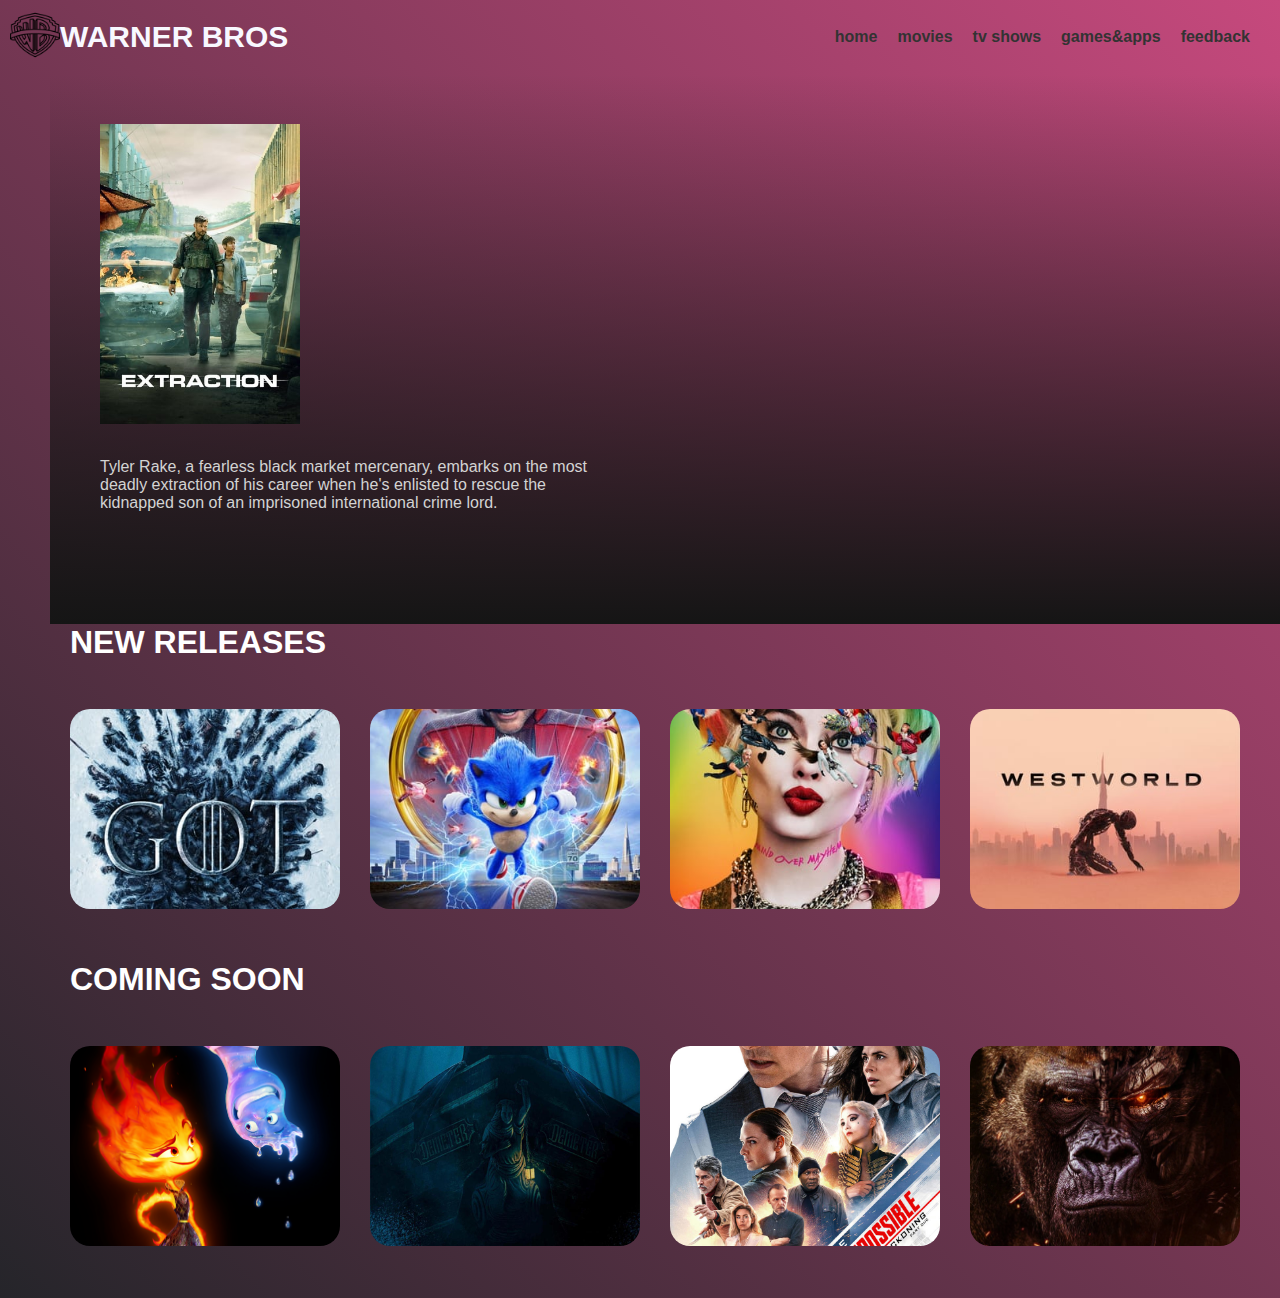
<file: index.html>
<!DOCTYPE html>
<html lang="en">
<head>
    <meta charset="UTF-8">
    <meta http-equiv="X-UA-Compatible" content="IE=edge">
    <meta name="viewport" content="width=device-width, initial-scale=1.0">
    <link href="https://fonts.googleapis.com/icon?family=Material+Icons"
      rel="stylesheet">
    <title>WARNERBROS</title>
    <link rel="stylesheet" href="style.css">
</head>
     <header>
            <div class="icon-container">
               <div class="icon">
                <img src="images/icon.png" alt="icon">
               </div>
            </div>
               <div class="logo-container">
                 <h1 class="logo">WARNER BROS</h1>
               </div>
          <nav>
            <ul>
              <li><a href="index.html">home</a></li>
              <li><a href="movies.html">movies</a></li>
              <li><a href="tvshows.html">tv shows</a></li>
              <li><a href="games&apps.html">games&apps</a></li>
              <li><a href="feedback.html">feedback</a></li>
            </ul>
        </nav>
     </header>
<body>

     <div class="container">
         <div class="content-container">
                 <div class="featured-content"
                     style="background: linear-gradient(to bottom, rgba(0,0,0,0), #151515)">
                      <img class="featured-title" src="images/extraction.jpg" alt="">
                        <p class="featured-desc">Tyler Rake, a fearless black market mercenary, embarks on the most deadly extraction of his career when he's enlisted to rescue the kidnapped son of an imprisoned international crime lord.
                          </p>
             </div>
         <div class="movie-list-container">
                 <h1 class="movie-list-title">NEW RELEASES</h1>
                        <div class="movie-list-wrapper">
                            <div class="movie-list">
                              <div class="movie-list-item">
                                 <img class="movie-list-item-img" src="images/got.jpg" alt="">
                                     <span class="movie-list-item-title">GAME OF THRONES</span>
                                        <p class="movie-list-item-desc">Nine noble families wage war against each other in order to gain control over the mythical land of Westeros. Meanwhile, a force is rising after millenniums and threatens the existence of living men.</p>

                            </div>
                            <div class="movie-list-item">
                                     <img class="movie-list-item-img" src="images/sonic.jpg" alt="">
                                         <span class="movie-list-item-title">SONIC THE HEDGEHOG</span>
                                            <p class="movie-list-item-desc">After discovering a small, blue, fast hedgehog, a small-town police officer must help him defeat an evil genius who wants to do experiments on him.</p>

                            </div>
                             <div class="movie-list-item">
                                 <img class="movie-list-item-img" src="images/birdsofpray.jpg" alt="">
                                    <span class="movie-list-item-title">BIRDS OF PREY</span>
                                     <p class="movie-list-item-desc">After splitting with the Joker, Harley Quinn joins superheroines Black Canary, Huntress, and Renee Montoya to save a young girl from an evil crime lord.
                                    </p>

                             </div>
                             <div class="movie-list-item">
                                 <img class="movie-list-item-img" src="images/westworld.jpg" alt="">
                                      <span class="movie-list-item-title">WESTWORLD</span>
                                      <p class="movie-list-item-desc">At the intersection of the near future and the reimagined past, waits a world in which every human appetite can be indulged without consequence.</p>

                                 </div>

                             </div>

                         </div>
             </div>
                   <div class="movie-list-container">
                       <h1 class="movie-list-title">COMING SOON</h1>
                               <div class="movie-list-wrapper">
                                 <div class="movie-list">
                                     <div class="movie-list-item">
                                         <img class="movie-list-item-img" src="images/Elemental.png" alt="">
                                              <span class="movie-list-item-title">ELEMNTAL</span>
                                              <p class="movie-list-item-desc">Follows Ember and Wade, in a city where fire-, water-, land- and air-residents live together.</p>

                                        </div>
                                 <div class="movie-list-item">
                                      <img class="movie-list-item-img" src="images/LastVoyageOfTheDemeter2023.jpg" alt="">
                                            <span class="movie-list-item-title">LAST VOYAGE OF THE DEMETER</span>
                                              <p class="movie-list-item-desc">Based on a single chapter, the Captain's Log, from Bram Stoker's classic 1897 novel Dracula, the story is set aboard the Russian schooner Demeter, which was chartered to carry private cargo - twenty-four unmarked wooden crates - from Carpathia to London. </p>

                                        </div>
                                     <div class="movie-list-item">
                                         <img class="movie-list-item-img" src="images/MISSION.jpg" alt="">
                                             <span class="movie-list-item-title">MISSION IMPOSSIBLE</span>
                                               <p class="movie-list-item-desc">Ethan Hunt and his IMF team must track down a dangerous weapon before it falls into the wrong hands.
                                                 </p>

                                        </div>
                                     <div class="movie-list-item">
                                          <img class="movie-list-item-img" src="images/RISE OF THE BEAST.png" alt="">
                                             <span class="movie-list-item-title">TRANSFORMERS</span>
                                                 <p class="movie-list-item-desc">Plot unknown. Reportedly based on the 'Transformers' spinoff 'Beast Wars' which feature robots that transform into robotic animals.
                                                      </p>

                                        </div>
                                    </div>

                                </div>
                            </div>
                        </div>
                   </div>
               <script src="app.js"></script>
      </body>
      

</html>
</file>
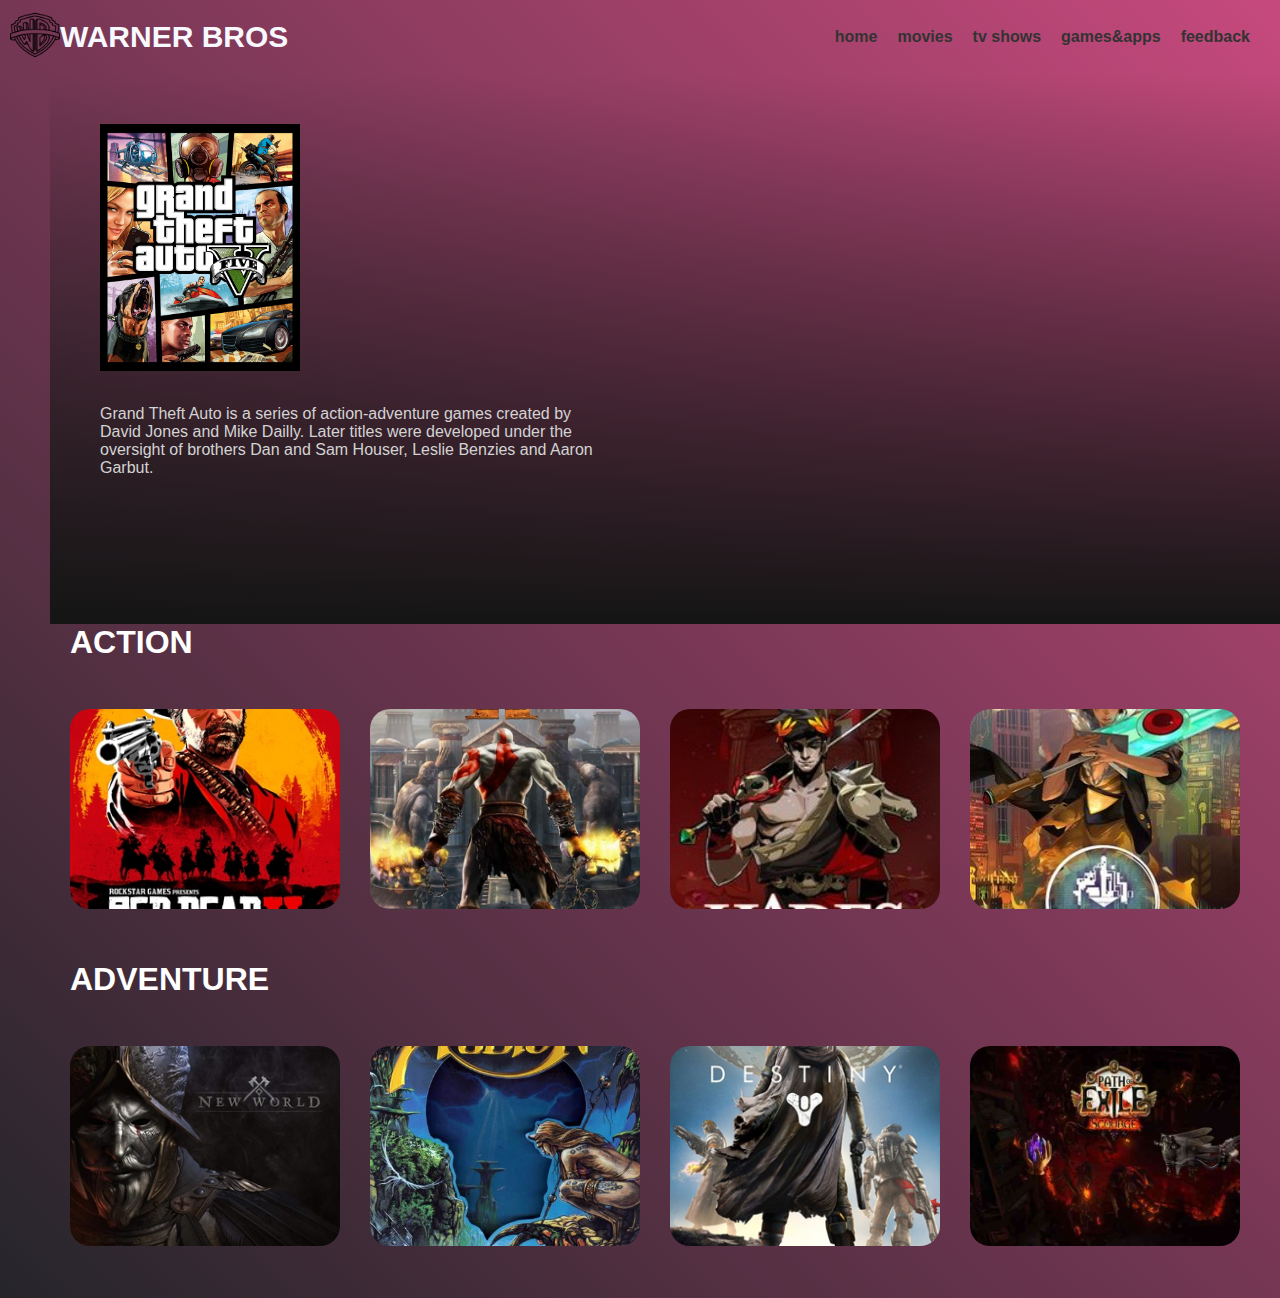
<file: games&apps.html>
<!DOCTYPE html>
<html lang="en">
<head>
    <meta charset="UTF-8">
    <meta http-equiv="X-UA-Compatible" content="IE=edge">
    <meta name="viewport" content="width=device-width, initial-scale=1.0">
    <link href="https://fonts.googleapis.com/icon?family=Material+Icons"
      rel="stylesheet">
    <title>games&apps</title>
    <link rel="stylesheet" href="style.css">
</head>
     <header>
            <div class="icon-container">
               <div class="icon">
                <img src="images/icon.png" alt="icon">
               </div>
            </div>
               <div class="logo-container">
                 <h1 class="logo">WARNER BROS</h1>
               </div>
          <nav>
            <ul>
              <li><a href="index.html">home</a></li>
              <li><a href="movies.html">movies</a></li>
              <li><a href="tvshows.html">tv shows</a></li>
              <li><a href="games&apps.html">games&apps</a></li>
              <li><a href="feedback.html">feedback</a></li>
            </ul>
        </nav>
     </header>
<body>

     <div class="container">
         <div class="content-container">
                 <div class="featured-content"
                     style="background: linear-gradient(to bottom, rgba(0,0,0,0), #151515)">
                      <img class="featured-title" src="images/grand.jpg" alt="">
                        <p class="featured-desc">Grand Theft Auto is a series of action-adventure games created by David Jones and Mike Dailly. Later titles were developed under the oversight of brothers Dan and Sam Houser, Leslie Benzies and Aaron Garbut. </p>
             </div>
         <div class="movie-list-container">
                 <h1 class="movie-list-title">ACTION</h1>
                        <div class="movie-list-wrapper">
                            <div class="movie-list">
                              <div class="movie-list-item">
                                 <img class="movie-list-item-img" src="images/Red_Dead_Redemption_II.jpg" alt="">
                                     <span class="movie-list-item-title">RED DEAD 2</span>
                                        <p class="movie-list-item-desc">Developed by the creators of Grand Theft Auto V and Red Dead Redemption, Red Dead Redemption 2 is an epic tale of life in America's unforgiving heartland.</p>

                            </div>
                            <div class="movie-list-item">
                                     <img class="movie-list-item-img" src="images/GODOF.jpg" alt="">
                                         <span class="movie-list-item-title">GOD OF WAR</span>
                                            <p class="movie-list-item-desc">God of War II is an action-adventure hack and slash video game developed by Santa Monica Studio and published by Sony Computer Entertainment (SCE).</p>

                            </div>
                             <div class="movie-list-item">
                                 <img class="movie-list-item-img" src="images/Hades_cover_art.jpg" alt="">
                                    <span class="movie-list-item-title">HADES</span>
                                     <p class="movie-list-item-desc">Defy the god of the dead as you hack and slash out of the Underworld in this rogue-like dungeon crawler from the creators of Bastion, Transistor, and Pyre.</p>

                             </div>
                             <div class="movie-list-item">
                                 <img class="movie-list-item-img" src="images/Transistor_art.jpg" alt="">
                                      <span class="movie-list-item-title">TRANSISTOR</span>
                                      <p class="movie-list-item-desc">Discover the world of Transistor, a sci-fi-themed action RPG from the creators of Bastion.</p>

                                 </div>

                             </div>

                         </div>
             </div>
                   <div class="movie-list-container">
                       <h1 class="movie-list-title">ADVENTURE</h1>
                               <div class="movie-list-wrapper">
                                 <div class="movie-list">
                                     <div class="movie-list-item">
                                         <img class="movie-list-item-img" src="images/New_World_Cover_art.jpg" alt="">
                                              <span class="movie-list-item-title">NEW WORLD</span>
                                              <p class="movie-list-item-desc">Explore a thrilling, open-world MMO filled with danger and opportunity where you'll forge a new destiny on the supernatural island of Aeternum.</p>

                                        </div>
                                 <div class="movie-list-item">
                                      <img class="movie-list-item-img" src="images/ALB.jpg" alt="">
                                            <span class="movie-list-item-title">ALBION</span>
                                              <p class="movie-list-item-desc">Albion Online is a fantasy sandbox MMORPG featuring a player-driven economy, classless combat system, and intense PvP battles. Explore a vast open world full of danger and opportunity. Grow your wealth, forge alliances, and leave your mark on the world of Albion.</p>

                                        </div>
                                     <div class="movie-list-item">
                                         <img class="movie-list-item-img" src="images/Destiny_XBO.jpg" alt="">
                                             <span class="movie-list-item-title">DESTINY</span>
                                               <p class="movie-list-item-desc">Destiny 2 is an action MMO with a single evolving world that you and your friends can join anytime, anywhere, absolutely free.</p>

                                        </div>
                                     <div class="movie-list-item">
                                          <img class="movie-list-item-img" src="images/PATH.jpg" alt="">
                                             <span class="movie-list-item-title">PATH OF EXILE</span>
                                                 <p class="movie-list-item-desc">You are an Exile, struggling to survive on the dark continent of Wraeclast, as you fight to earn power that will allow you to exact your revenge against those who wronged you. Created by hardcore gamers, Path of Exile is an online Action RPG set in a dark fantasy world.</p>

                                        </div>
                                    </div>

                                </div>
                            </div>
                        </div>
                   </div>
               <script src="app.js"></script>
      </body>

</html>
</file>
<file: style.css>
* {
  margin: 0;
  }
  
  body {
  font-family: "Roboto", sans-serif;
  background: linear-gradient(45deg,rgb(37, 37, 42),rgb(198, 73, 125));
  }
  header{
    display: flex;
    justify-content: space-between;
    align-items: center;
    padding: 10px;
  }
  .icon img{
    width: 50px;
    height: auto;
  }
  .logo-container {
  flex: 1;
  }
  
  .logo {
  font-size: 30px;
  color:ghostwhite;
  }
  nav ul {
    list-style: none;
    display: flex;
  }
  
  nav li {
    margin-right: 20px;
  }
  
  nav a {
    text-decoration: none;
    color: #333;
    transition: color 0.3s ease;
    font-weight: bold;
  }
  
  nav a:hover {
    color:ghostwhite;
  }
  .profile-container {
  flex: 2;
  display: flex;
  align-items: center;
  justify-content: flex-end;
  }
  
  .profile-text-container {
  margin: 0 20px;
  }
  
  .profile-picture {
  width: 32px;
  height: 32px;
  border-radius: 50%;
  object-fit: cover;
  }
  
  .toggle {
  width: 40px;
  height: 20px;
  background-color: rgb(228, 219, 219);
  border-radius: 30px;
  display: flex;
  align-items: center;
  justify-content: space-around;
  position: relative;
  }
  
  .toggle-icon {
  color: rgb(74, 64, 38);
  }
  
  .toggle-ball {
  width: 18px;
  height: 18px;
  background-color: rgb(8, 8, 8);
  position: absolute;
  right: 1px;
  border-radius: 50%;
  cursor: pointer;
  transition: 1s ease all;
  }
  
  .sidebar {
  width: 50px;
  height: 100%;
  background-color: black;
  position: fixed;
  top: 0;
  display: flex;
  flex-direction: column;
  align-items: center;
  padding-top: 60px;
  }
  
  .left-menu-icon {
  color: white;
  font-size: 20px;
  margin-bottom: 40px;
  }
  
  .container {
  min-height: calc(100vh - 50px);
  color: white;
  }
  
  .content-container {
  margin-left: 50px;
  }
  
  .featured-content {
  height: 50vh;
  padding: 50px;
  }
  
  .featured-title {
  width: 200px;
  }
  
  .featured-desc {
  width: 500px;
  color: lightgray;
  margin: 30px 0;
  }
  
  .featured-button {
  background-color: #1e3a0c;
  color: white;
  padding: 10px 20px;
  border-radius: 10px;
  border: none;
  outline: none;
  font-weight: bold;
  }
  
  .movie-list-container {
  padding: 0 20px;
  }
  
  .movie-list-wrapper {
  position: relative;
  overflow: hidden;
  }
  
  .movie-list {
  display: flex;
  align-items: center;
  height: 300px;
  transform: translateX(0);
  transition: all 1s ease-in-out;
  }
  
  .movie-list-item {
  margin-right: 30px;
  position: relative;
  }
  
  .movie-list-item:hover .movie-list-item-img {
  transform: scale(1.2);
  margin: 0 30px;
  opacity: 0.5;
  }
  
  .movie-list-item:hover .movie-list-item-title,
  .movie-list-item:hover .movie-list-item-desc,
  .movie-list-item:hover .movie-list-item-button {
  opacity: 1;
  }
  
  .movie-list-item-img {
  transition: all 1s ease-in-out;
  width: 270px;
  height: 200px;
  object-fit: cover;
  border-radius: 20px;
  }
  
  .movie-list-item-title {
  background-color: #333;
  padding: 0 10px;
  font-size: 32px;
  font-weight: bold;
  position: absolute;
  top: 10%;
  left: 50px;
  opacity: 0;
  transition: 1s all ease-in-out;
  }
  
  .movie-list-item-desc {
  background-color: #333;
  padding: 10px;
  font-size: 14px;
  position: absolute;
  top: 30%;
  left: 50px;
  width: 230px;
  opacity: 0;
  transition: 1s all ease-in-out;
  }
  .form{
    align-items: center;
    justify-content: center;
    min-height: 100vh; 
    display: flex;
  }
  .container form{
    width: 100%;
    text-align: center;
    padding: 25px 20px;
  }
  form h1{
    padding: 10px 0;
  }
   form .id{
    position: relative;
   }
   .id i{
    position: absolute;
    font-size: 20px;
    top: 50%;
    right: 20px;
    transform: translate(-50%);
   }
   form input{
    width: 100%;
    height: 50px;
    margin: 4px 0;
    border: 1px solid #5c5c5c;
    border-radius: 3px;
    background: #181717;
    padding: 0 15px;
    padding-right: 45px;
    font-size: 20px;
   }
   form textarea{
    padding: 5px 15px;
    border: 1px solid #5c5c5c;
    border-radius: 3px;
    background: #181717;
    padding: 0 15px;
    font-size: 20px;
    width: 100%;
    margin: 4px 0;
   }
   form button{
    margin-top: 5px;
    border: none;
    background: #ad1580;
    color:ghostwhite;
    padding: 10px 0;
    width: 100%;
    font-size: 20px;
    font-weight: 800;
    cursor: pointer;
    border-radius: 3px;
   }
  form input:focus,
  form textarea:focus{
    border: 1px solid #ff002f;
    color: #ff0051;
    transition: all 0.3s ease;
  }
  form input:focus::placeholder,
  form textarea:focus::placeholder{
    padding-left: 4px;
    color: #ff003c;
    transition: all 0.3s ease;
  }
  form input:focus + i{
    color: #ff002b;
    transition: all 0.3s ease;
  }
  
@media only screen and (max-width: 940px){
  .footer-bottom{
  display: none;
  }
  }
</file>
